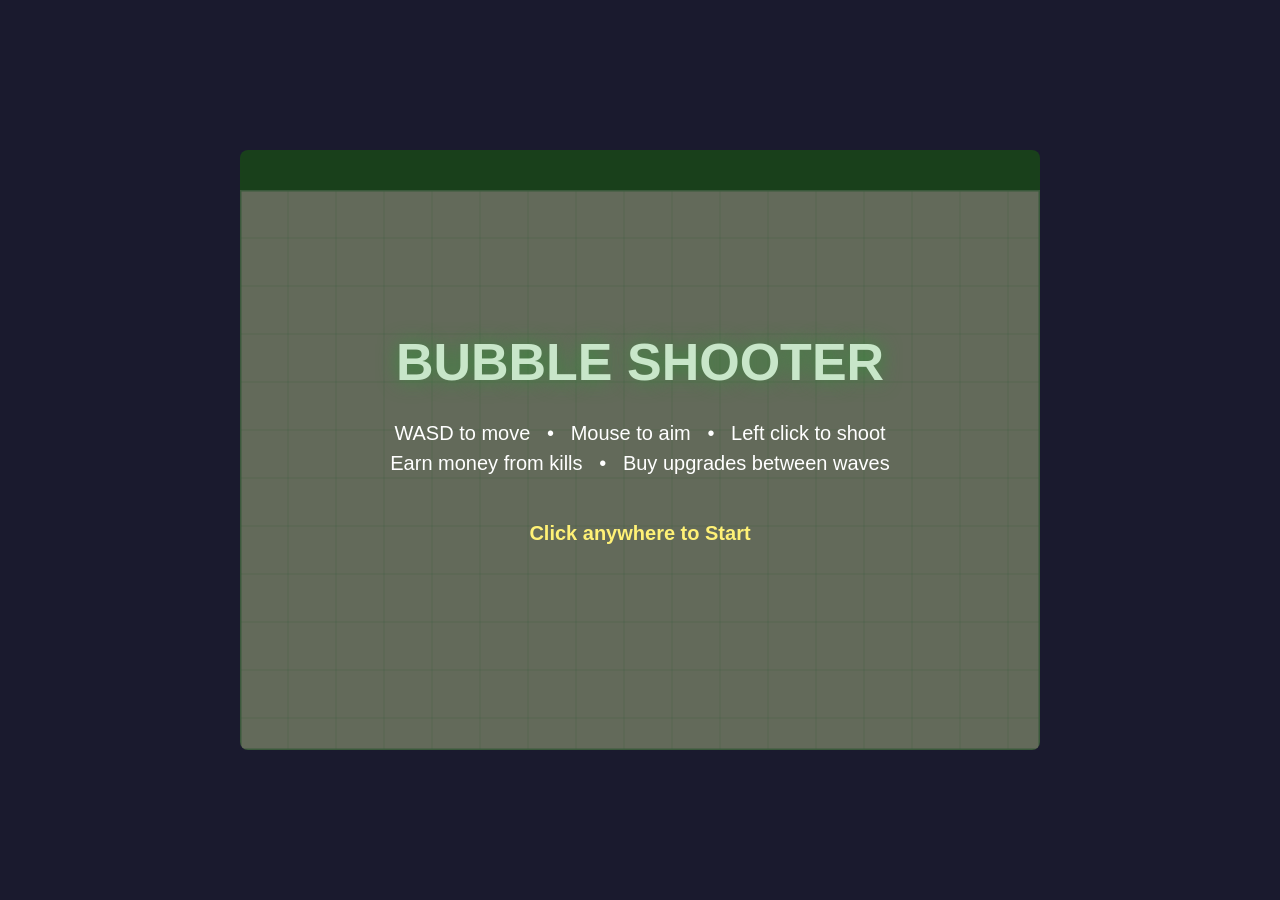
<file: shooter/index.html>
<!DOCTYPE html>
<html lang="en">
<head>
  <meta charset="UTF-8">
  <title>Bubble Shooter</title>
  <style>
    * { margin: 0; padding: 0; box-sizing: border-box; }
    body { background: #1a1a2e; display: flex; justify-content: center; align-items: center; height: 100vh; }
    canvas { display: block; border-radius: 8px; }
  </style>
</head>
<body>
<canvas id="gameCanvas" width="800" height="600"></canvas>
<script>

// ─── CONSTANTS ───────────────────────────────────────────────────────────────
const GAME_STATES = { MENU: 'menu', PLAYING: 'playing', SHOP: 'shop', GAME_OVER: 'game_over' };
const ARENA = { x: 0, y: 40, w: 800, h: 560 };
const HUD_H = 40;

const WEAPON_DEFS = {
  pistol:  { id: 'pistol',  name: 'Pistol',         damage: 10, fireRate: 0.3,  bulletSpeed: 500, bulletSize: 5,  spread: 0,    count: 1, cost: 0,   color: '#fff176', splash: 0 },
  shotgun: { id: 'shotgun', name: 'Shotgun',         damage: 8,  fireRate: 0.8,  bulletSpeed: 400, bulletSize: 5,  spread: 0.3,  count: 5, cost: 100, color: '#ff8a65', splash: 0 },
  smg:     { id: 'smg',     name: 'SMG',             damage: 5,  fireRate: 0.1,  bulletSpeed: 600, bulletSize: 4,  spread: 0.05, count: 1, cost: 80,  color: '#80cbc4', splash: 0 },
  rocket:  { id: 'rocket',  name: 'Rocket Launcher', damage: 40, fireRate: 1.5,  bulletSpeed: 250, bulletSize: 12, spread: 0,    count: 1, cost: 150, color: '#ef5350', splash: 80 }
};

const ENEMY_DEFS = {
  runner:  { type: 'runner',  hp: 30,  speed: 150, size: 10, color: '#ef5350', borderColor: '#b71c1c', reward: 5,  contactDamage: 8,  shape: 'circle', shootRange: 0,   shootRate: 0,   dropChance: 0.15, dropPool: ['health_boost','health_boost','speed_boost','speed_boost','health_regen'] },
  tank:    { type: 'tank',    hp: 120, speed: 55,  size: 18, color: '#8d6e63', borderColor: '#4e342e', reward: 15, contactDamage: 20, shape: 'square', shootRange: 0,   shootRate: 0,   dropChance: 0.25, dropPool: ['health_regen','health_regen','damage_boost','damage_boost','health_boost'] },
  shooter: { type: 'shooter', hp: 60,  speed: 80,  size: 13, color: '#ab47bc', borderColor: '#6a1b9a', reward: 10, contactDamage: 5,  shape: 'circle', shootRange: 220, shootRate: 2.0, dropChance: 0.20, dropPool: ['shield','shield','damage_boost','damage_boost','health_regen'] }
};

const UPGRADE_DEFS = [
  { id: 'damage',   name: 'Damage+',       cost: 60, apply: w => { w.damage      *= 1.25; } },
  { id: 'fireRate', name: 'Fire Rate+',    cost: 75, apply: w => { w.fireRate    *= 0.8;  } },
  { id: 'speed',    name: 'Bullet Speed+', cost: 50, apply: w => { w.bulletSpeed *= 1.3;  } },
  { id: 'size',     name: 'Bullet Size+',  cost: 40, apply: w => { w.bulletSize  *= 1.2;  } }
];

const BUBBLE_COLORS = ['#ef5350','#42a5f5','#66bb6a','#ffa726','#ab47bc','#26c6da','#ff7043','#fff176'];

const POWERUP_DEFS = {
  health_boost: { id: 'health_boost', color: '#ef5350', icon: '♥' },
  health_regen: { id: 'health_regen', color: '#66bb6a', icon: '↑' },
  speed_boost:  { id: 'speed_boost',  color: '#fff176', icon: '⚡' },
  damage_boost: { id: 'damage_boost', color: '#ff7043', icon: '✦' },
  shield:       { id: 'shield',       color: '#42a5f5', icon: '◈' }
};

const EFFECT_COLORS = { speed_boost: '#fff176', damage_boost: '#ff7043', shield: '#42a5f5' };
const EFFECT_ICONS  = { speed_boost: '⚡', damage_boost: '✦', shield: '◈' };

// ─── INPUT HANDLER ────────────────────────────────────────────────────────────────
class InputHandler {
  constructor(canvas) {
    this.keys = new Set();
    this.mouse = { x: 400, y: 300, clicked: false, down: false };
    window.addEventListener('keydown', e => { this.keys.add(e.key.toLowerCase()); e.preventDefault(); });
    window.addEventListener('keyup',   e => this.keys.delete(e.key.toLowerCase()));
    canvas.addEventListener('mousemove', e => {
      const r = canvas.getBoundingClientRect();
      this.mouse.x = e.clientX - r.left;
      this.mouse.y = e.clientY - r.top;
    });
    canvas.addEventListener('mousedown', e => { if (e.button === 0) { this.mouse.down = true; this.mouse.clicked = true; } });
    canvas.addEventListener('mouseup',   e => { if (e.button === 0) this.mouse.down = false; });
  }
  endFrame() { this.mouse.clicked = false; }
}

// ─── PARTICLE SYSTEM ──────────────────────────────────────────────────────────
class ParticleSystem {
  constructor() {
    this.particles = [];
    this.shakeTime = 0;
    this.shakeIntensity = 0;
  }

  addBubbleBurst(x, y) {
    for (let i = 0; i < 8; i++) {
      const angle = (i / 8) * Math.PI * 2 + Math.random() * 0.5;
      const speed = 80 + Math.random() * 100;
      this.particles.push({
        type: 'bubble', x, y,
        vx: Math.cos(angle) * speed,
        vy: Math.sin(angle) * speed,
        size: 5 + Math.random() * 6,
        life: 0.5, maxLife: 0.5,
        color: BUBBLE_COLORS[Math.floor(Math.random() * BUBBLE_COLORS.length)]
      });
    }
  }

  addSparks(x, y) {
    for (let i = 0; i < 4; i++) {
      const angle = Math.random() * Math.PI * 2;
      const speed = 60 + Math.random() * 80;
      this.particles.push({
        type: 'spark', x, y,
        vx: Math.cos(angle) * speed,
        vy: Math.sin(angle) * speed,
        size: 3, life: 0.2, maxLife: 0.2, color: '#fff176'
      });
    }
  }

  addSplash(x, y) {
    for (let i = 0; i < 14; i++) {
      const angle = (i / 14) * Math.PI * 2;
      const speed = 130 + Math.random() * 90;
      this.particles.push({
        type: 'bubble', x, y,
        vx: Math.cos(angle) * speed,
        vy: Math.sin(angle) * speed,
        size: 8 + Math.random() * 8,
        life: 0.65, maxLife: 0.65,
        color: BUBBLE_COLORS[Math.floor(Math.random() * BUBBLE_COLORS.length)]
      });
    }
  }

  addFloatingText(x, y, text) {
    this.particles.push({ type: 'text', x, y: y - 10, vy: -55, text, life: 1.0, maxLife: 1.0, color: '#ffd54f' });
  }

  addShake() {
    this.shakeTime = 0.2;
    this.shakeIntensity = 6;
  }

  getShakeOffset() {
    if (this.shakeTime <= 0) return { x: 0, y: 0 };
    return { x: (Math.random() - 0.5) * this.shakeIntensity * 2, y: (Math.random() - 0.5) * this.shakeIntensity * 2 };
  }

  update(dt) {
    if (this.shakeTime > 0) this.shakeTime -= dt;
    for (const p of this.particles) {
      p.life -= dt;
      if (p.type !== 'text') {
        p.x += p.vx * dt;
        p.y += p.vy * dt;
        p.vy += 60 * dt;
      } else {
        p.y += p.vy * dt;
      }
    }
    this.particles = this.particles.filter(p => p.life > 0);
  }

  render(ctx) {
    for (const p of this.particles) {
      const alpha = p.life / p.maxLife;
      ctx.save();
      ctx.globalAlpha = alpha;
      if (p.type === 'bubble') {
        const r = Math.max(p.size * alpha, 0.5);
        ctx.beginPath(); ctx.arc(p.x, p.y, r, 0, Math.PI * 2);
        ctx.fillStyle = p.color + '55'; ctx.fill();
        ctx.strokeStyle = p.color; ctx.lineWidth = 1.5; ctx.stroke();
        ctx.beginPath(); ctx.arc(p.x - r * 0.3, p.y - r * 0.3, r * 0.28, 0, Math.PI * 2);
        ctx.fillStyle = 'rgba(255,255,255,0.65)'; ctx.fill();
      } else if (p.type === 'spark') {
        ctx.beginPath(); ctx.arc(p.x, p.y, p.size, 0, Math.PI * 2);
        ctx.fillStyle = p.color; ctx.fill();
      } else if (p.type === 'text') {
        ctx.font = 'bold 14px sans-serif'; ctx.textAlign = 'center';
        ctx.fillStyle = p.color;
        ctx.shadowColor = '#f57f17'; ctx.shadowBlur = 5;
        ctx.fillText(p.text, p.x, p.y);
      }
      ctx.restore();
    }
  }
}

// ─── PROJECTILE ───────────────────────────────────────────────────────────────
class Projectile {
  constructor(x, y, vx, vy, damage, size, color, fromEnemy = false, splash = 0) {
    this.x = x; this.y = y;
    this.vx = vx; this.vy = vy;
    this.damage = damage;
    this.size = size;
    this.color = color;
    this.fromEnemy = fromEnemy;
    this.splash = splash;
    this.alive = true;
  }

  update(dt) {
    this.x += this.vx * dt;
    this.y += this.vy * dt;
    if (this.x < ARENA.x - 20 || this.x > ARENA.x + ARENA.w + 20 ||
        this.y < ARENA.y - 20 || this.y > ARENA.y + ARENA.h + 20) {
      this.alive = false;
    }
  }

  render(ctx) {
    ctx.save();
    ctx.beginPath(); ctx.arc(this.x, this.y, this.size, 0, Math.PI * 2);
    ctx.fillStyle = this.color; ctx.fill();
    if (this.splash > 0) {
      ctx.strokeStyle = 'rgba(255,255,255,0.6)'; ctx.lineWidth = 2; ctx.stroke();
    }
    ctx.restore();
  }
}

// ─── ENEMY ────────────────────────────────────────────────────────────────────
class Enemy {
  constructor(type, x, y) {
    const def = ENEMY_DEFS[type];
    Object.assign(this, def);
    this.x = x; this.y = y;
    this.maxHp = def.hp;
    this.hp = def.hp;
    this.alive = true;
    this.flashTimer = 0;
    this.fireTimer = Math.random() * this.shootRate;
  }

  update(dt, player, projectiles) {
    if (this.flashTimer > 0) this.flashTimer -= dt;
    const dx = player.x - this.x, dy = player.y - this.y;
    const dist = Math.sqrt(dx * dx + dy * dy);

    if (this.type === 'shooter') {
      if (dist > this.shootRange) {
        const nx = dx / dist, ny = dy / dist;
        this.x += nx * this.speed * dt;
        this.y += ny * this.speed * dt;
      }
      this.fireTimer -= dt;
      if (this.fireTimer <= 0 && dist <= this.shootRange + 50) {
        this.fireTimer = this.shootRate;
        const angle = Math.atan2(dy, dx);
        projectiles.push(new Projectile(
          this.x + Math.cos(angle) * (this.size + 5),
          this.y + Math.sin(angle) * (this.size + 5),
          Math.cos(angle) * 180, Math.sin(angle) * 180,
          this.contactDamage, 6, '#ce93d8', true, 0
        ));
      }
    } else {
      if (dist > 0) {
        const nx = dx / dist, ny = dy / dist;
        this.x += nx * this.speed * dt;
        this.y += ny * this.speed * dt;
      }
    }

    this.x = Math.max(ARENA.x + this.size, Math.min(ARENA.x + ARENA.w - this.size, this.x));
    this.y = Math.max(ARENA.y + this.size, Math.min(ARENA.y + ARENA.h - this.size, this.y));
  }

  takeDamage(amount) {
    this.hp -= amount;
    this.flashTimer = 0.08;
    if (this.hp <= 0) { this.hp = 0; this.alive = false; }
  }

  render(ctx) {
    ctx.save();
    ctx.translate(this.x, this.y);
    const flash = this.flashTimer > 0;
    if (this.shape === 'circle') {
      ctx.beginPath(); ctx.arc(0, 0, this.size, 0, Math.PI * 2);
      ctx.fillStyle = flash ? '#ffffff' : this.color; ctx.fill();
      ctx.strokeStyle = this.borderColor; ctx.lineWidth = 2; ctx.stroke();
    } else {
      const s = this.size;
      ctx.fillStyle = flash ? '#ffffff' : this.color;
      ctx.beginPath(); ctx.roundRect(-s, -s, s * 2, s * 2, 4); ctx.fill();
      ctx.strokeStyle = this.borderColor; ctx.lineWidth = 2; ctx.stroke();
    }
    // Health bar
    const bw = this.size * 2 + 4;
    const bx = -bw / 2, by = -this.size - 9;
    ctx.fillStyle = '#333'; ctx.fillRect(bx, by, bw, 4);
    ctx.fillStyle = this.hp / this.maxHp > 0.5 ? '#66bb6a' : '#ef5350';
    ctx.fillRect(bx, by, bw * (this.hp / this.maxHp), 4);
    ctx.restore();
  }
}

// ─── POWERUP ──────────────────────────────────────────────────────────────────
class Powerup {
  constructor(x, y, type) {
    this.x = x; this.y = y;
    this.type = type;
    this.alive = true;
    this.life = 8.0;
    this.pulseTimer = 0;
  }

  update(dt) {
    this.life -= dt;
    this.pulseTimer += dt;
    if (this.life <= 0) this.alive = false;
  }

  render(ctx) {
    const def = POWERUP_DEFS[this.type];
    const alpha = this.life < 2 ? this.life / 2 : 1;
    const pulse = Math.sin(this.pulseTimer * 4) * 4;
    ctx.save();
    ctx.globalAlpha = alpha;
    ctx.beginPath();
    ctx.arc(this.x, this.y, 14 + pulse, 0, Math.PI * 2);
    ctx.strokeStyle = def.color; ctx.lineWidth = 2; ctx.stroke();
    ctx.beginPath();
    ctx.arc(this.x, this.y, 12, 0, Math.PI * 2);
    ctx.fillStyle = def.color + '88'; ctx.fill();
    ctx.strokeStyle = def.color; ctx.lineWidth = 1.5; ctx.stroke();
    ctx.fillStyle = '#fff';
    ctx.font = 'bold 12px sans-serif';
    ctx.textAlign = 'center'; ctx.textBaseline = 'middle';
    ctx.fillText(def.icon, this.x, this.y);
    ctx.textBaseline = 'alphabetic';
    ctx.restore();
  }
}

// ─── PLAYER ───────────────────────────────────────────────────────────────────
class Player {
  constructor() {
    this.x = ARENA.x + ARENA.w / 2;
    this.y = ARENA.y + ARENA.h / 2;
    this.hp = 100;
    this.maxHp = 100;
    this.speed = 150;
    this.money = 0;
    this.aimAngle = 0;
    this.muzzleFlash = 0;
    this.weapons = [this._makeWeapon('pistol')];
    this.activeWeapon = 0;
    this.fireCooldown = 0;
    this.regenRate = 0;
    this.activeEffects = [];
  }

  _makeWeapon(id) {
    return { ...WEAPON_DEFS[id], upgrades: { damage: 0, fireRate: 0, speed: 0, size: 0 } };
  }

  get weapon() { return this.weapons[this.activeWeapon]; }
  get isShielded()       { return this.activeEffects.some(e => e.type === 'shield'); }
  get damageMultiplier() { return this.activeEffects.some(e => e.type === 'damage_boost') ? 1.5 : 1.0; }
  get effectiveSpeed()   { return this.speed * (this.activeEffects.some(e => e.type === 'speed_boost') ? 1.5 : 1.0); }

  update(dt, input) {
    const spd = this.effectiveSpeed;
    if (input.keys.has('w') || input.keys.has('arrowup'))    this.y -= spd * dt;
    if (input.keys.has('s') || input.keys.has('arrowdown'))  this.y += spd * dt;
    if (input.keys.has('a') || input.keys.has('arrowleft'))  this.x -= spd * dt;
    if (input.keys.has('d') || input.keys.has('arrowright')) this.x += spd * dt;
    const r = 12;
    this.x = Math.max(ARENA.x + r, Math.min(ARENA.x + ARENA.w - r, this.x));
    this.y = Math.max(ARENA.y + r, Math.min(ARENA.y + ARENA.h - r, this.y));
    this.aimAngle = Math.atan2(input.mouse.y - this.y, input.mouse.x - this.x);
    ['1','2','3','4'].forEach((k, i) => {
      if (input.keys.has(k) && i < this.weapons.length) this.activeWeapon = i;
    });
    if (this.fireCooldown > 0) this.fireCooldown -= dt;
    if (this.muzzleFlash > 0) this.muzzleFlash -= dt;
    this.hp = Math.min(this.maxHp, this.hp + this.regenRate * dt);
    this.activeEffects = this.activeEffects.filter(e => { e.timeLeft -= dt; return e.timeLeft > 0; });
  }

  tryShoot(projectiles) {
    const w = this.weapon;
    if (this.fireCooldown > 0) return;
    this.fireCooldown = w.fireRate;
    this.muzzleFlash = 0.08;
    for (let i = 0; i < w.count; i++) {
      const angle = this.aimAngle + (Math.random() - 0.5) * w.spread * 2;
      projectiles.push(new Projectile(
        this.x + Math.cos(this.aimAngle) * 20,
        this.y + Math.sin(this.aimAngle) * 20,
        Math.cos(angle) * w.bulletSpeed,
        Math.sin(angle) * w.bulletSpeed,
        w.damage * this.damageMultiplier, w.bulletSize, w.color, false, w.splash
      ));
    }
  }

  render(ctx) {
    ctx.save();
    ctx.translate(this.x, this.y);
    ctx.fillStyle = 'rgba(0,0,0,0.15)';
    ctx.beginPath(); ctx.ellipse(0, 7, 10, 4, 0, 0, Math.PI * 2); ctx.fill();
    ctx.beginPath(); ctx.arc(0, 0, 12, 0, Math.PI * 2);
    ctx.fillStyle = '#42a5f5'; ctx.fill();
    ctx.strokeStyle = '#1565c0'; ctx.lineWidth = 3; ctx.stroke();
    ctx.rotate(this.aimAngle);
    ctx.fillStyle = '#ff7043';
    ctx.beginPath(); ctx.roundRect(8, -3, 18, 6, 2); ctx.fill();
    ctx.strokeStyle = '#bf360c'; ctx.lineWidth = 1; ctx.stroke();
    if (this.muzzleFlash > 0) {
      ctx.fillStyle = 'rgba(255,241,118,0.9)';
      ctx.beginPath(); ctx.arc(27, 0, 7, 0, Math.PI * 2); ctx.fill();
    }
    ctx.restore();
  }
}

// ─── SHOP ─────────────────────────────────────────────────────────────────────
class Shop {
  constructor() {
    this.slideY = -340;
    this.targetY = 0;
    this.isOpen = false;
  }

  open() {
    this.slideY = -340;
    this.targetY = 0;
    this.isOpen = true;
  }

  update(dt) {
    if (this.isOpen) this.slideY += (this.targetY - this.slideY) * Math.min(dt * 10, 1);
  }

  handleClick(mx, my, player, onNextWave) {
    if (!this.isOpen) return;
    const panelX = 50, panelY = 70 + this.slideY;

    const weaponIds = Object.keys(WEAPON_DEFS).filter(id =>
      id !== 'pistol' && !player.weapons.find(w => w.id === id)
    );
    weaponIds.forEach((id, i) => {
      const bx = panelX + 10 + i * 170, by = panelY + 78;
      if (mx>=bx && mx<=bx+160 && my>=by && my<=by+68) {
        const def = WEAPON_DEFS[id];
        if (player.money >= def.cost && player.weapons.length < 4) {
          player.money -= def.cost;
          player.weapons.push({ ...def, upgrades: { damage: 0, fireRate: 0, speed: 0, size: 0 } });
        }
      }
    });

    const w = player.weapons[player.activeWeapon];
    UPGRADE_DEFS.forEach((upg, i) => {
      const bx = panelX + 10 + i * 170, by = panelY + 198;
      if (mx>=bx && mx<=bx+160 && my>=by && my<=by+68) {
        const level = w.upgrades[upg.id] || 0;
        if (level < 3 && player.money >= upg.cost) {
          player.money -= upg.cost;
          w.upgrades[upg.id] = level + 1;
          upg.apply(w);
        }
      }
    });

    const nbx = 325, nby = panelY + 288;
    if (mx>=nbx && mx<=nbx+150 && my>=nby && my<=nby+40) {
      this.isOpen = false;
      onNextWave();
    }
  }

  render(ctx, player) {
    if (!this.isOpen) return;
    const panelX = 50, panelY = 70 + this.slideY;
    const panelW = 700, panelH = 340;

    ctx.save();
    ctx.fillStyle = 'rgba(255,249,196,0.97)';
    ctx.strokeStyle = '#f9a825'; ctx.lineWidth = 3;
    ctx.beginPath(); ctx.roundRect(panelX, panelY, panelW, panelH, 12); ctx.fill(); ctx.stroke();

    ctx.fillStyle = '#f57f17'; ctx.font = 'bold 18px sans-serif'; ctx.textAlign = 'left';
    ctx.fillText(`🛒  SHOP — Wave Complete!   💰 $${player.money}`, panelX + 16, panelY + 30);

    // New weapons
    ctx.fillStyle = '#388e3c'; ctx.font = 'bold 13px sans-serif';
    ctx.fillText('NEW WEAPONS', panelX + 10, panelY + 66);
    const weaponIds = Object.keys(WEAPON_DEFS).filter(id =>
      id !== 'pistol' && !player.weapons.find(w => w.id === id)
    );
    weaponIds.forEach((id, i) => {
      const def = WEAPON_DEFS[id];
      const bx = panelX + 10 + i * 170, by = panelY + 74;
      const canAfford = player.money >= def.cost && player.weapons.length < 4;
      ctx.fillStyle = canAfford ? '#fff' : '#f0f0f0';
      ctx.strokeStyle = canAfford ? '#81c784' : '#ccc'; ctx.lineWidth = 2;
      ctx.beginPath(); ctx.roundRect(bx, by, 160, 68, 6); ctx.fill(); ctx.stroke();
      ctx.fillStyle = canAfford ? '#1b5e20' : '#aaa';
      ctx.font = 'bold 13px sans-serif'; ctx.textAlign = 'center';
      ctx.fillText(def.name, bx + 80, by + 26);
      ctx.fillStyle = canAfford ? '#388e3c' : '#bbb';
      ctx.font = '12px sans-serif';
      ctx.fillText(`$${def.cost}`, bx + 80, by + 48);
    });
    if (weaponIds.length === 0) {
      ctx.fillStyle = '#888'; ctx.font = '13px sans-serif'; ctx.textAlign = 'left';
      ctx.fillText('All weapons purchased!', panelX + 14, panelY + 118);
    }

    // Upgrades
    const w = player.weapons[player.activeWeapon];
    ctx.fillStyle = '#1565c0'; ctx.font = 'bold 13px sans-serif'; ctx.textAlign = 'left';
    ctx.fillText(`UPGRADES — ${w.name} (active)`, panelX + 10, panelY + 190);
    UPGRADE_DEFS.forEach((upg, i) => {
      const level = w.upgrades[upg.id] || 0;
      const bx = panelX + 10 + i * 170, by = panelY + 196;
      const canAfford = player.money >= upg.cost && level < 3;
      ctx.fillStyle = canAfford ? '#fff' : '#f0f0f0';
      ctx.strokeStyle = canAfford ? '#42a5f5' : '#ccc'; ctx.lineWidth = 2;
      ctx.beginPath(); ctx.roundRect(bx, by, 160, 68, 6); ctx.fill(); ctx.stroke();
      ctx.fillStyle = canAfford ? '#0d47a1' : '#aaa';
      ctx.font = 'bold 12px sans-serif'; ctx.textAlign = 'center';
      ctx.fillText(upg.name, bx + 80, by + 22);
      ctx.fillStyle = '#ffa726'; ctx.font = '15px sans-serif';
      ctx.fillText('★'.repeat(level) + '☆'.repeat(3 - level), bx + 80, by + 44);
      ctx.fillStyle = canAfford ? '#1565c0' : '#bbb';
      ctx.font = '12px sans-serif';
      ctx.fillText(level >= 3 ? 'MAX' : `$${upg.cost}`, bx + 80, by + 62);
    });

    // Next Wave button
    const nbx = panelX + (panelW - 150) / 2, nby = panelY + 288;
    ctx.fillStyle = '#388e3c';
    ctx.beginPath(); ctx.roundRect(nbx, nby, 150, 40, 8); ctx.fill();
    ctx.fillStyle = '#fff'; ctx.font = 'bold 15px sans-serif'; ctx.textAlign = 'center';
    ctx.fillText('▶  Next Wave', nbx + 75, nby + 26);

    ctx.restore();
  }
}

// ─── RENDERER ─────────────────────────────────────────────────────────────────
class Renderer {
  constructor(ctx) { this.ctx = ctx; }

  render(game) {
    const ctx = this.ctx;
    const shake = game.particles.getShakeOffset();

    ctx.save();
    ctx.translate(shake.x, shake.y);

    // Arena floor
    ctx.fillStyle = '#dcedc8';
    ctx.fillRect(ARENA.x, ARENA.y, ARENA.w, ARENA.h);
    ctx.strokeStyle = 'rgba(129,199,132,0.3)'; ctx.lineWidth = 1;
    const tile = 48;
    for (let x = ARENA.x; x <= ARENA.x + ARENA.w; x += tile) {
      ctx.beginPath(); ctx.moveTo(x, ARENA.y); ctx.lineTo(x, ARENA.y + ARENA.h); ctx.stroke();
    }
    for (let y = ARENA.y; y <= ARENA.y + ARENA.h; y += tile) {
      ctx.beginPath(); ctx.moveTo(ARENA.x, y); ctx.lineTo(ARENA.x + ARENA.w, y); ctx.stroke();
    }
    ctx.strokeStyle = '#81c784'; ctx.lineWidth = 3;
    ctx.strokeRect(ARENA.x, ARENA.y, ARENA.w, ARENA.h);

    if (game.player) {
      for (const e of game.enemies) e.render(ctx);
      for (const pu of game.powerups) pu.render(ctx);
      for (const p of game.projectiles) p.render(ctx);
      game.player.render(ctx);
      game.particles.render(ctx);
      game.shop.render(ctx, game.player);
    }

    ctx.restore();

    this._renderHUD(ctx, game);

    if (game.state === GAME_STATES.MENU)      this._renderMenu(ctx);
    if (game.state === GAME_STATES.GAME_OVER) this._renderGameOver(ctx, game);
  }

  _renderHUD(ctx, game) {
    const p = game.player;
    ctx.fillStyle = '#388e3c'; ctx.fillRect(0, 0, 800, HUD_H);

    if (!p) return;

    // HP bar
    ctx.fillStyle = '#1b5e20'; ctx.fillRect(10, 8, 120, 18);
    ctx.fillStyle = p.hp / p.maxHp > 0.5 ? '#66bb6a' : '#ef5350';
    ctx.fillRect(10, 8, 120 * (p.hp / p.maxHp), 18);
    ctx.strokeStyle = 'rgba(255,255,255,0.5)'; ctx.lineWidth = 1; ctx.strokeRect(10, 8, 120, 18);
    ctx.fillStyle = '#fff'; ctx.font = 'bold 11px sans-serif'; ctx.textAlign = 'center';
    ctx.fillText(`❤ ${Math.ceil(p.hp)}`, 70, 22);

    // Regen indicator
    if (p.regenRate > 0) {
      ctx.fillStyle = '#66bb6a'; ctx.font = 'bold 10px sans-serif'; ctx.textAlign = 'left';
      ctx.fillText(`↑+${p.regenRate}/s`, 12, 36);
    }

    // Active effects pills
    p.activeEffects.forEach((ef, i) => {
      const ex = 210 + i * 54;
      ctx.fillStyle = EFFECT_COLORS[ef.type] + '44';
      ctx.beginPath(); ctx.roundRect(ex, 6, 50, 20, 4); ctx.fill();
      ctx.strokeStyle = EFFECT_COLORS[ef.type]; ctx.lineWidth = 1;
      ctx.beginPath(); ctx.roundRect(ex, 6, 50, 20, 4); ctx.stroke();
      ctx.fillStyle = EFFECT_COLORS[ef.type]; ctx.font = 'bold 10px sans-serif'; ctx.textAlign = 'center';
      ctx.fillText(`${EFFECT_ICONS[ef.type]} ${Math.ceil(ef.timeLeft)}s`, ex + 25, 20);
    });

    // Money
    ctx.fillStyle = '#fff176'; ctx.font = 'bold 15px sans-serif'; ctx.textAlign = 'left';
    ctx.fillText(`💰 $${p.money}`, 145, 26);

    // Wave info
    ctx.fillStyle = '#fff'; ctx.textAlign = 'center'; ctx.font = 'bold 14px sans-serif';
    ctx.fillText(`Wave ${game.wave}`, 400, 24);
    if (game.state === GAME_STATES.PLAYING) {
      ctx.fillStyle = '#c8e6c9'; ctx.font = '10px sans-serif';
      ctx.fillText(`${game.enemies.length + game.spawnQueue.length} enemies left`, 400, 36);
    }

    // Weapon slots
    p.weapons.forEach((w, i) => {
      const sx = 565 + i * 58;
      ctx.fillStyle = i === p.activeWeapon ? 'rgba(255,255,255,0.25)' : 'rgba(0,0,0,0.2)';
      ctx.beginPath(); ctx.roundRect(sx, 4, 52, 32, 4); ctx.fill();
      if (i === p.activeWeapon) {
        ctx.strokeStyle = '#fff176'; ctx.lineWidth = 2;
        ctx.beginPath(); ctx.roundRect(sx, 4, 52, 32, 4); ctx.stroke();
      }
      ctx.fillStyle = '#fff'; ctx.font = '10px sans-serif'; ctx.textAlign = 'center';
      ctx.fillText(`[${i + 1}]`, sx + 26, 16);
      ctx.font = '9px sans-serif';
      ctx.fillText(w.name.split(' ')[0], sx + 26, 30);
    });
  }

  _renderMenu(ctx) {
    ctx.fillStyle = 'rgba(0,0,0,0.55)'; ctx.fillRect(0, 0, 800, 600);
    ctx.fillStyle = '#c8e6c9'; ctx.font = 'bold 52px sans-serif'; ctx.textAlign = 'center';
    ctx.shadowColor = '#388e3c'; ctx.shadowBlur = 20;
    ctx.fillText('BUBBLE SHOOTER', 400, 230);
    ctx.shadowBlur = 0;
    ctx.fillStyle = '#fff'; ctx.font = '20px sans-serif';
    ctx.fillText('WASD to move   •   Mouse to aim   •   Left click to shoot', 400, 290);
    ctx.fillText('Earn money from kills   •   Buy upgrades between waves', 400, 320);
    ctx.fillStyle = '#fff176'; ctx.font = 'bold 20px sans-serif';
    ctx.fillText('Click anywhere to Start', 400, 390);
  }

  _renderGameOver(ctx, game) {
    ctx.fillStyle = 'rgba(0,0,0,0.6)'; ctx.fillRect(0, 0, 800, 600);
    ctx.fillStyle = '#ef5350'; ctx.font = 'bold 56px sans-serif'; ctx.textAlign = 'center';
    ctx.shadowColor = '#b71c1c'; ctx.shadowBlur = 20;
    ctx.fillText('GAME OVER', 400, 220);
    ctx.shadowBlur = 0;
    ctx.fillStyle = '#fff'; ctx.font = '24px sans-serif';
    ctx.fillText(`You survived ${game.wave} wave${game.wave !== 1 ? 's' : ''}`, 400, 290);
    ctx.fillText(`Total kills: ${game.killCount}`, 400, 330);
    ctx.fillStyle = '#fff176'; ctx.font = 'bold 18px sans-serif';
    ctx.fillText('Click to Restart', 400, 400);
  }
}

// ─── GAME ─────────────────────────────────────────────────────────────────────
class Game {
  constructor() {
    this.canvas = document.getElementById('gameCanvas');
    this.ctx = this.canvas.getContext('2d');
    this.input = new InputHandler(this.canvas);
    this.particles = new ParticleSystem();
    this.shop = new Shop();
    this.renderer = new Renderer(this.ctx);
    this.player = null;
    this.enemies = [];
    this.projectiles = [];
    this.spawnQueue = [];
    this.spawnTimer = 0;
    this.wave = 0;
    this.killCount = 0;
    this.powerups = [];
    this.state = GAME_STATES.MENU;
    this.lastTime = 0;
    this._loop = this._loop.bind(this);
  }

  start() { requestAnimationFrame(this._loop); }

  _loop(ts) {
    const dt = Math.min((ts - this.lastTime) / 1000, 0.05);
    this.lastTime = ts;
    this._update(dt);
    this.renderer.render(this);
    requestAnimationFrame(this._loop);
  }

  _startGame() {
    this.player = new Player();
    this.enemies = [];
    this.projectiles = [];
    this.particles = new ParticleSystem();
    this.killCount = 0;
    this.powerups = [];
    this._startWave(1);
  }

  _startWave(n) {
    this.wave = n;
    this.enemies = [];
    this.projectiles = [];
    this.powerups = [];
    const counts = { runner: n, tank: Math.floor(n / 2), shooter: Math.floor(n / 3) };
    this.spawnQueue = [];
    Object.entries(counts).forEach(([type, c]) => {
      for (let i = 0; i < c; i++) this.spawnQueue.push(type);
    });
    for (let i = this.spawnQueue.length - 1; i > 0; i--) {
      const j = Math.floor(Math.random() * (i + 1));
      [this.spawnQueue[i], this.spawnQueue[j]] = [this.spawnQueue[j], this.spawnQueue[i]];
    }
    this.spawnTimer = 0.5;
    this.state = GAME_STATES.PLAYING;
    this.input.mouse.down = false;
  }

  _spawnEnemy(type) {
    const edge = Math.floor(Math.random() * 4);
    const m = 20;
    let x, y;
    if (edge === 0)      { x = ARENA.x + Math.random() * ARENA.w; y = ARENA.y + m; }
    else if (edge === 1) { x = ARENA.x + ARENA.w - m;             y = ARENA.y + Math.random() * ARENA.h; }
    else if (edge === 2) { x = ARENA.x + Math.random() * ARENA.w; y = ARENA.y + ARENA.h - m; }
    else                 { x = ARENA.x + m;                        y = ARENA.y + Math.random() * ARENA.h; }
    this.enemies.push(new Enemy(type, x, y));
  }

  _onWaveComplete() {
    this.state = GAME_STATES.SHOP;
    this.shop.open();
  }

  _applyPowerup(pu) {
    const p = this.player;
    const labels = { health_boost: '+30 HP', health_regen: '↑Regen', speed_boost: '⚡Speed', damage_boost: '✦Dmg', shield: '◈Shield' };
    this.particles.addFloatingText(p.x, p.y - 20, labels[pu.type]);
    switch (pu.type) {
      case 'health_boost':
        p.hp = Math.min(p.maxHp, p.hp + 30);
        break;
      case 'health_regen':
        p.regenRate += 2;
        break;
      case 'speed_boost': {
        const ex = p.activeEffects.find(e => e.type === 'speed_boost');
        if (ex) ex.timeLeft = 10; else p.activeEffects.push({ type: 'speed_boost', timeLeft: 10 });
        break;
      }
      case 'damage_boost': {
        const ex = p.activeEffects.find(e => e.type === 'damage_boost');
        if (ex) ex.timeLeft = 10; else p.activeEffects.push({ type: 'damage_boost', timeLeft: 10 });
        break;
      }
      case 'shield': {
        const ex = p.activeEffects.find(e => e.type === 'shield');
        if (ex) ex.timeLeft = 5; else p.activeEffects.push({ type: 'shield', timeLeft: 5 });
        break;
      }
    }
  }

  _update(dt) {
    if (this.state === GAME_STATES.MENU) {
      if (this.input.mouse.clicked) this._startGame();
      this.input.endFrame();
      return;
    }
    if (this.state === GAME_STATES.GAME_OVER) {
      if (this.input.mouse.clicked) this._startGame();
      this.input.endFrame();
      return;
    }
    if (this.state === GAME_STATES.SHOP) {
      this.shop.update(dt);
      if (this.input.mouse.clicked) {
        this.shop.handleClick(this.input.mouse.x, this.input.mouse.y, this.player, () => {
          this._startWave(this.wave + 1);
        });
      }
      this.particles.update(dt);
      this.input.endFrame();
      return;
    }

    // PLAYING
    this.player.update(dt, this.input);
    if (this.input.mouse.down) this.player.tryShoot(this.projectiles);

    this.spawnTimer -= dt;
    if (this.spawnTimer <= 0 && this.spawnQueue.length > 0) {
      this._spawnEnemy(this.spawnQueue.shift());
      this.spawnTimer = 0.4 + Math.random() * 0.4;
    }

    for (const e of this.enemies) e.update(dt, this.player, this.projectiles);
    for (const p of this.projectiles) p.update(dt);

    // Bullet vs enemy
    for (const p of this.projectiles) {
      if (p.fromEnemy || !p.alive) continue;
      if (p.splash > 0) {
        let hit = false;
        for (const e of this.enemies) {
          if (!e.alive) continue;
          const dx = p.x - e.x, dy = p.y - e.y;
          if (Math.sqrt(dx*dx + dy*dy) < p.size + e.size) { hit = true; break; }
        }
        if (hit) {
          for (const e of this.enemies) {
            const dx = p.x - e.x, dy = p.y - e.y;
            if (Math.sqrt(dx*dx + dy*dy) < p.splash) e.takeDamage(p.damage);
          }
          this.particles.addSplash(p.x, p.y);
          p.alive = false;
        }
      } else {
        for (const e of this.enemies) {
          if (!e.alive) continue;
          const dx = p.x - e.x, dy = p.y - e.y;
          if (Math.sqrt(dx*dx + dy*dy) < p.size + e.size) {
            e.takeDamage(p.damage);
            this.particles.addSparks(p.x, p.y);
            p.alive = false;
            break;
          }
        }
      }
    }

    // Enemy vs player contact
    if (!this.player.isShielded) {
      for (const e of this.enemies) {
        if (!e.alive) continue;
        const dx = this.player.x - e.x, dy = this.player.y - e.y;
        if (Math.sqrt(dx*dx + dy*dy) < 12 + e.size) {
          this.player.hp -= e.contactDamage * dt * 3;
        }
      }
    }

    // Enemy projectile vs player
    for (const p of this.projectiles) {
      if (!p.fromEnemy || !p.alive) continue;
      const dx = p.x - this.player.x, dy = p.y - this.player.y;
      if (Math.sqrt(dx*dx + dy*dy) < p.size + 12) {
        p.alive = false;
        if (!this.player.isShielded) {
          this.player.hp -= p.damage;
          this.particles.addShake();
        }
      }
    }

    // Kill rewards
    for (const e of this.enemies) {
      if (!e.alive) {
        this.player.money += e.reward;
        this.killCount++;
        this.particles.addBubbleBurst(e.x, e.y);
        this.particles.addFloatingText(e.x, e.y, `+$${e.reward}`);
        if (Math.random() < e.dropChance) {
          const type = e.dropPool[Math.floor(Math.random() * e.dropPool.length)];
          this.powerups.push(new Powerup(e.x, e.y, type));
        }
      }
    }
    this.enemies = this.enemies.filter(e => e.alive);
    this.projectiles = this.projectiles.filter(p => p.alive);

    this.particles.update(dt);

    // Powerup update + collection
    for (const pu of this.powerups) pu.update(dt);
    for (const pu of this.powerups) {
      if (!pu.alive) continue;
      const dx = this.player.x - pu.x, dy = this.player.y - pu.y;
      if (Math.sqrt(dx * dx + dy * dy) < 18) {
        this._applyPowerup(pu);
        pu.alive = false;
      }
    }
    this.powerups = this.powerups.filter(pu => pu.alive);

    if (this.player.hp <= 0) {
      this.player.hp = 0;
      this.state = GAME_STATES.GAME_OVER;
    } else if (this.enemies.length === 0 && this.spawnQueue.length === 0) {
      this._onWaveComplete();
    }

    this.input.endFrame();
  }
}

new Game().start();
</script>
</body>
</html>
</file>
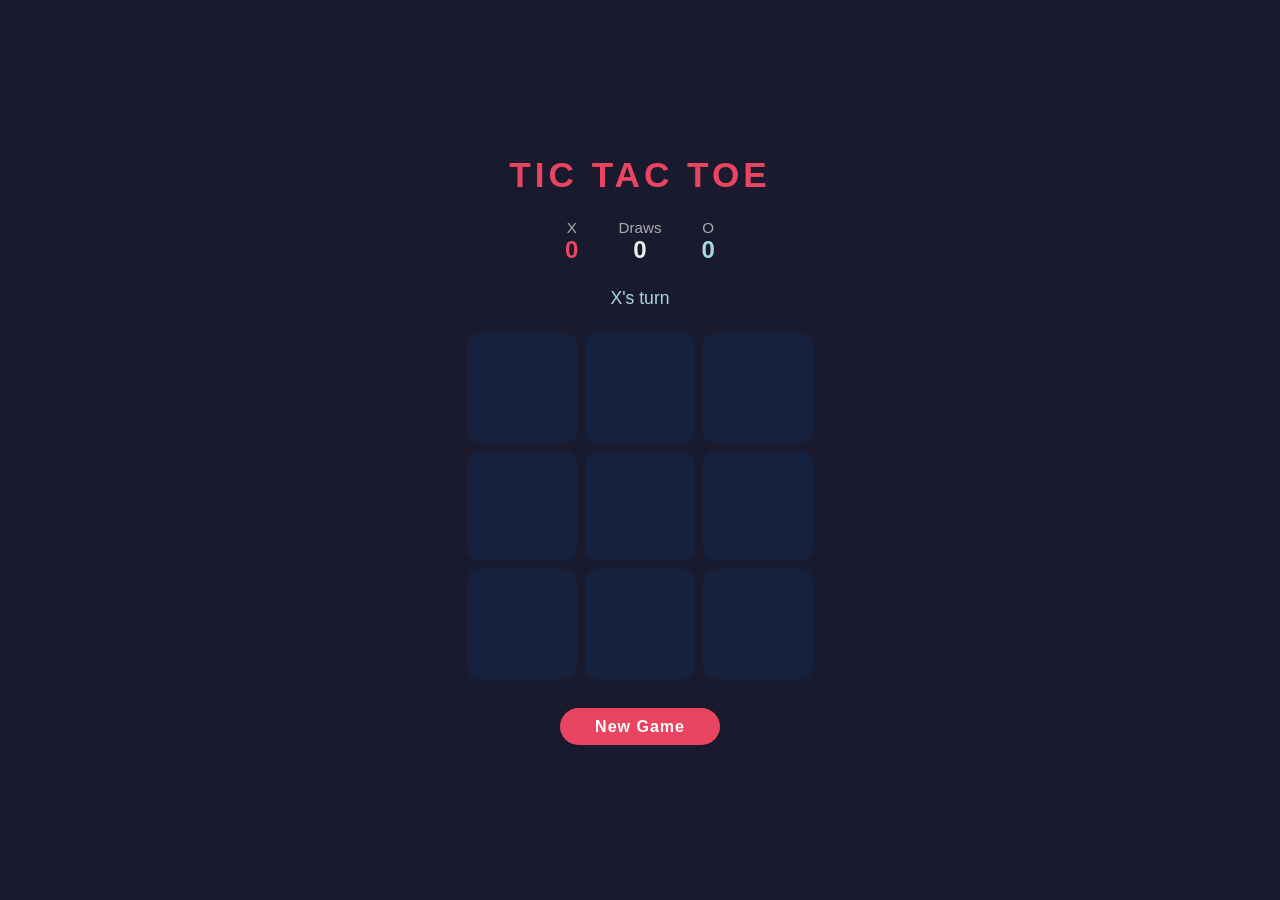
<file: tictactoe/index.html>
<!DOCTYPE html>
<html lang="en">
<head>
  <meta charset="UTF-8">
  <meta name="viewport" content="width=device-width, initial-scale=1.0">
  <title>Tic Tac Toe</title>
  <style>
    * { box-sizing: border-box; margin: 0; padding: 0; }

    body {
      min-height: 100vh;
      display: flex;
      flex-direction: column;
      align-items: center;
      justify-content: center;
      background: #1a1a2e;
      font-family: 'Segoe UI', sans-serif;
      color: #eee;
    }

    h1 {
      font-size: 2.2rem;
      letter-spacing: 4px;
      text-transform: uppercase;
      margin-bottom: 1.5rem;
      color: #e94560;
    }

    #status {
      font-size: 1.1rem;
      margin-bottom: 1.2rem;
      min-height: 1.5em;
      color: #a8dadc;
    }

    #board {
      display: grid;
      grid-template-columns: repeat(3, 110px);
      grid-template-rows: repeat(3, 110px);
      gap: 8px;
    }

    .cell {
      background: #16213e;
      border-radius: 12px;
      display: flex;
      align-items: center;
      justify-content: center;
      font-size: 3rem;
      font-weight: bold;
      cursor: pointer;
      transition: background 0.15s, transform 0.1s;
      user-select: none;
    }

    .cell:hover:not(.taken) {
      background: #0f3460;
      transform: scale(1.04);
    }

    .cell.x { color: #e94560; }
    .cell.o { color: #a8dadc; }

    .cell.win {
      background: #0f3460;
      box-shadow: 0 0 18px 4px rgba(233, 69, 96, 0.5);
      animation: pulse 0.6s ease-in-out infinite alternate;
    }

    @keyframes pulse {
      from { transform: scale(1); }
      to   { transform: scale(1.06); }
    }

    #reset {
      margin-top: 1.8rem;
      padding: 0.6rem 2.2rem;
      font-size: 1rem;
      font-weight: 600;
      letter-spacing: 1px;
      background: #e94560;
      color: #fff;
      border: none;
      border-radius: 30px;
      cursor: pointer;
      transition: background 0.2s, transform 0.1s;
    }

    #reset:hover { background: #c73652; transform: scale(1.05); }

    #scoreboard {
      display: flex;
      gap: 2.5rem;
      margin-bottom: 1.5rem;
      font-size: 0.95rem;
      color: #aaa;
    }

    .score-item { text-align: center; }
    .score-item span { display: block; font-size: 1.5rem; font-weight: bold; color: #eee; }
    .score-item.x-score span { color: #e94560; }
    .score-item.o-score span { color: #a8dadc; }
  </style>
</head>
<body>
  <h1>Tic Tac Toe</h1>

  <div id="scoreboard">
    <div class="score-item x-score">X <span id="score-x">0</span></div>
    <div class="score-item">Draws <span id="score-d">0</span></div>
    <div class="score-item o-score">O <span id="score-o">0</span></div>
  </div>

  <div id="status">X's turn</div>

  <div id="board">
    <div class="cell" data-i="0"></div>
    <div class="cell" data-i="1"></div>
    <div class="cell" data-i="2"></div>
    <div class="cell" data-i="3"></div>
    <div class="cell" data-i="4"></div>
    <div class="cell" data-i="5"></div>
    <div class="cell" data-i="6"></div>
    <div class="cell" data-i="7"></div>
    <div class="cell" data-i="8"></div>
  </div>

  <button id="reset">New Game</button>

  <script>
    const WINS = [
      [0,1,2],[3,4,5],[6,7,8],
      [0,3,6],[1,4,7],[2,5,8],
      [0,4,8],[2,4,6]
    ];

    let board, current, over;
    const scores = { X: 0, O: 0, D: 0 };

    const cells = document.querySelectorAll('.cell');
    const status = document.getElementById('status');
    const scoreX = document.getElementById('score-x');
    const scoreO = document.getElementById('score-o');
    const scoreD = document.getElementById('score-d');

    function init() {
      board = Array(9).fill(null);
      current = 'X';
      over = false;
      cells.forEach(c => {
        c.textContent = '';
        c.className = 'cell';
      });
      status.textContent = "X's turn";
    }

    function checkWinner() {
      for (const [a, b, c] of WINS) {
        if (board[a] && board[a] === board[b] && board[a] === board[c]) {
          return { winner: board[a], line: [a, b, c] };
        }
      }
      if (board.every(Boolean)) return { winner: null, line: [] };
      return null;
    }

    cells.forEach(cell => {
      cell.addEventListener('click', () => {
        const i = +cell.dataset.i;
        if (over || board[i]) return;

        board[i] = current;
        cell.textContent = current;
        cell.classList.add(current.toLowerCase(), 'taken');

        const result = checkWinner();
        if (result) {
          over = true;
          if (result.winner) {
            result.line.forEach(j => cells[j].classList.add('win'));
            status.textContent = `${result.winner} wins!`;
            scores[result.winner]++;
          } else {
            status.textContent = "It's a draw!";
            scores.D++;
          }
          scoreX.textContent = scores.X;
          scoreO.textContent = scores.O;
          scoreD.textContent = scores.D;
        } else {
          current = current === 'X' ? 'O' : 'X';
          status.textContent = `${current}'s turn`;
        }
      });
    });

    document.getElementById('reset').addEventListener('click', init);

    init();
  </script>
</body>
</html>
</file>
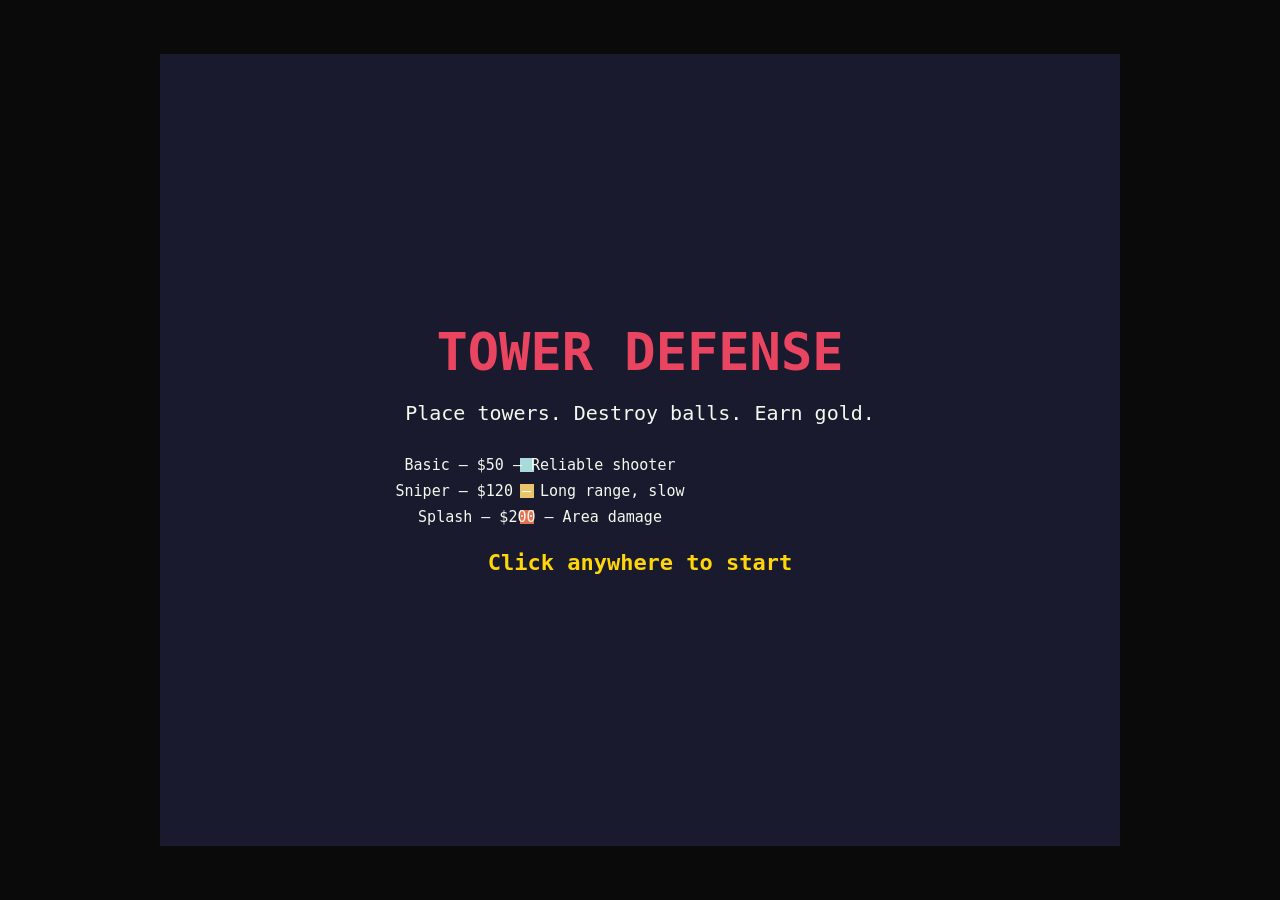
<file: tower-defense/index.html>
<!DOCTYPE html>
<html lang="en">
<head>
  <meta charset="UTF-8">
  <meta name="viewport" content="width=device-width, initial-scale=1.0">
  <title>Retro Tower Defense</title>
  <link rel="stylesheet" href="css/style.css">
</head>
<body>
  <canvas id="gameCanvas" width="960" height="792"></canvas>

  <script src="js/constants.js"></script>
  <script src="js/utils.js"></script>
  <script src="js/input.js"></script>
  <script src="js/grid.js"></script>
  <script src="js/path.js"></script>
  <script src="js/ball.js"></script>
  <script src="js/tower.js"></script>
  <script src="js/projectile.js"></script>
  <script src="js/particle.js"></script>
  <script src="js/wave.js"></script>
  <script src="js/level.js"></script>
  <script src="js/ui.js"></script>
  <script src="js/renderer.js"></script>
  <script src="js/game.js"></script>
</body>
</html>
</file>
<file: tower-defense/css/style.css>
* { margin: 0; padding: 0; box-sizing: border-box; }
body {
  background: #0a0a0a;
  display: flex;
  justify-content: center;
  align-items: center;
  height: 100vh;
  overflow: hidden;
}
canvas {
  image-rendering: pixelated;
  image-rendering: crisp-edges;
  cursor: crosshair;
  max-width: 100vw;
  max-height: 100vh;
}
</file>
